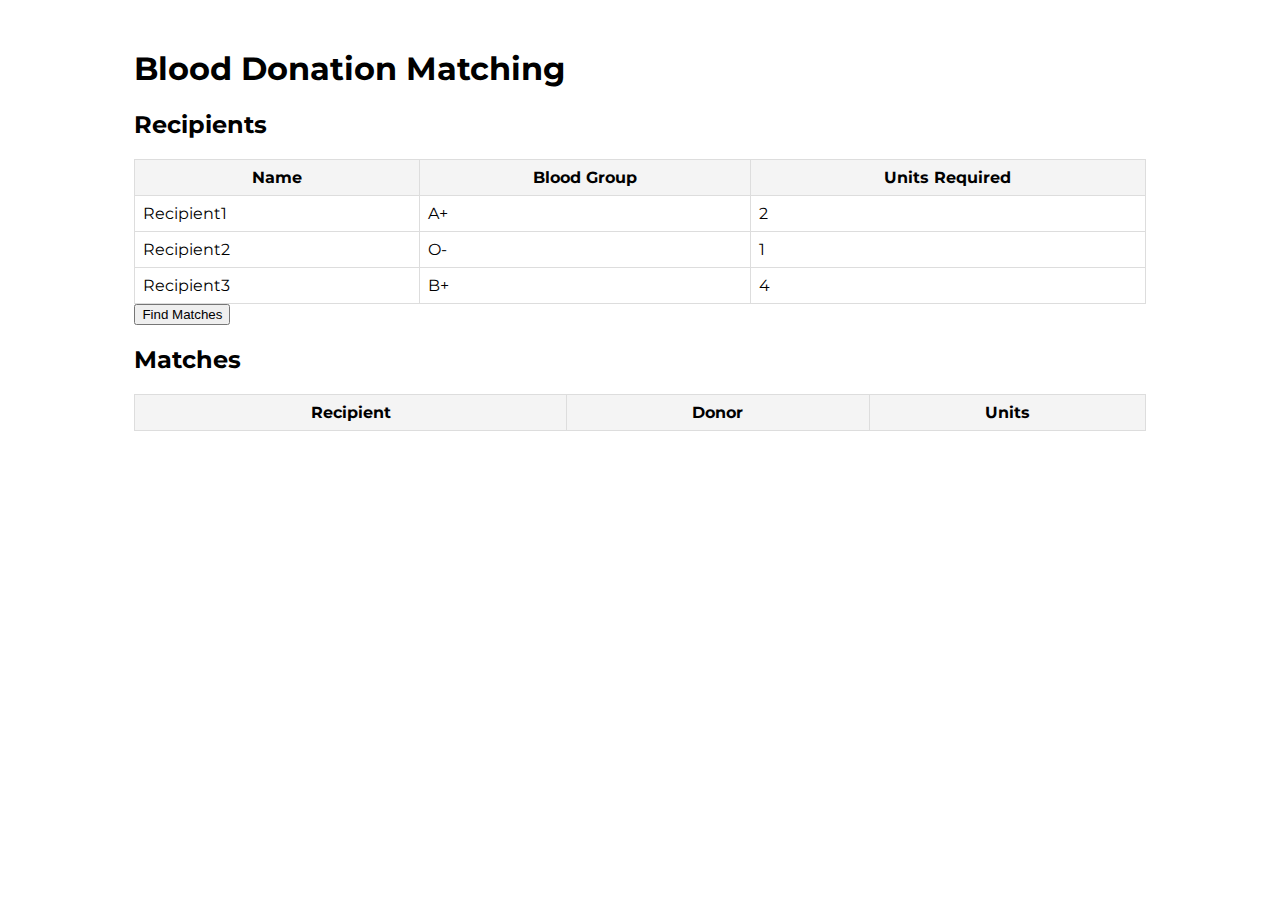
<file: index.html>
<!DOCTYPE html>
<html lang="en">

<head>
    <meta charset="UTF-8">
    <meta name="viewport" content="width=device-width, initial-scale=1.0">
    <title>Blood Donation Matching</title>
    <link rel="preconnect" href="https://fonts.googleapis.com">
<link rel="preconnect" href="https://fonts.gstatic.com" crossorigin>
<link href="https://fonts.googleapis.com/css2?family=Montserrat:ital,wght@0,100..900;1,100..900&display=swap" rel="stylesheet">
    <style>
        body {
            font-family:"Montserrat", sans-serif;
        }

        .container {
            width: 80%;
            margin: auto;
            padding: 20px;
        }

        table {
            width: 100%;
            border-collapse: collapse;
            margin-top: 20px;
        }

        th,
        td {
            border: 1px solid #ddd;
            padding: 8px;
        }

        th {
            background-color: #f4f4f4;
        }
        .red{
            background: red;
        }
    </style>
</head>

<body>
    <div class="container">
        <h1>Blood Donation Matching</h1>
        <h2>Recipients</h2>
        <form id="matchForm">
            <table>
                <thead>
                    <tr>
                        <th>Name</th>
                        <th>Blood Group</th>
                        <th>Units Required</th>
                    </tr>
                </thead>
                <tbody id="recipientsTable">
                    <!-- Recipients will be populated here -->
                </tbody>
            </table>
            <button type="button" onclick="findMatches()">Find Matches</button>
        </form>

        <h2>Matches</h2>
        <table id="matchesTable">
            <thead>
                <tr>
                    <th>Recipient</th>
                    <th>Donor</th>
                    <th>Units</th>
                </tr>
            </thead>
            <tbody>
                <!-- Matches will be populated here -->
            </tbody>
        </table>
     
    </div>
    <script>
        // Example recipients data for demonstration
        const recipients = [
            { name: "Recipient1", blood_group: "A+", units: 2 },
            { name: "Recipient2", blood_group: "O-", units: 1 },
            { name: "Recipient3", blood_group: "B+", units: 4 }
        ];

        // Populate recipients table
        const recipientsTable = document.getElementById('recipientsTable');
        recipients.forEach(r => {
            const row = `<tr>
                <td>${r.name}</td>
                <td>${r.blood_group}</td>
                <td>${r.units}</td>
            </tr>`;
            recipientsTable.innerHTML += row;
        });

        function findMatches() {
            fetch('/match', {
                method: 'POST',
                headers: { 'Content-Type': "application/json" },
                body: JSON.stringify({ recipients })
            })
                .then(response => response.json())
                .then(matches => {
                    const matchesTable = document.getElementById('matchesTable').getElementsByTagName('tbody')[0];
                    matchesTable.innerHTML = ''; // Clear previous matches
                    matches.forEach(match => {
                        const row = `<tr>
                        <td>${match.recipient}</td>
                        <td>${match.donor}</td>
                        <td>${match.units}</td>
                    </tr>`;
                        matchesTable.innerHTML += row;
                    });
                });
        }
    </script>
</body>

</html>
</file>
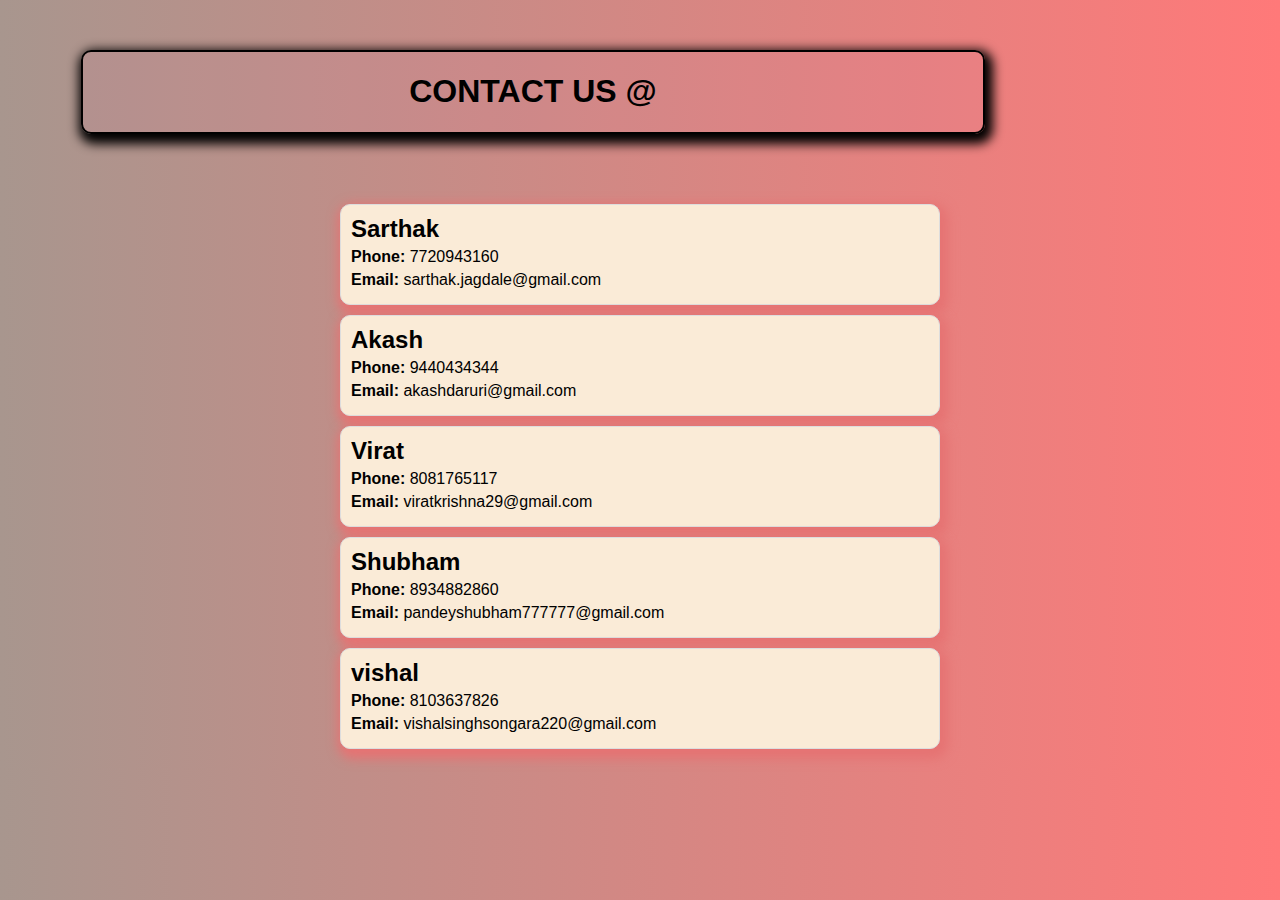
<file: contact.html>
<!DOCTYPE html>
<html lang="en">
<head>
    <meta charset="UTF-8">
    <meta name="viewport" content="width=device-width, initial-scale=1.0">
    <title>Contact List</title>
    <style>
        body {
            font-family: Arial, sans-serif;
            margin: 20px;
            background: linear-gradient(to right, #a8968e, #ff7979);
        }
        .contact-list {
            max-width: 600px;
            margin: 0 auto;
        }
        .contact {
            border: 1px solid #ddd;
            background-color: antiquewhite;
            padding: 10px;
            margin-bottom: 10px;
            border-radius: 10px;
            box-shadow: 3px 5px 11px 5px rgb(230, 115, 115);
        }
        .contact h2 {
            margin: 0;
            font-size: 1.5em;
        }
        .contact p {
            margin: 5px 0;
        }
        .head {
    display: block;
    background-color: rgba(230, 127, 161, 0.11);
    text-align: center;
    margin-top: 50px;
    border: 2px solid black;
    border-radius: 10px;
    box-shadow: 3px 5px 11px 5px black;
    margin-left: auto;
    margin-bottom: 70px;
    margin-right: 275px;
    width: 900px;
}
    </style>
</head>
<body><div class="head">
    <h1>CONTACT US @</h1>
</div>
    <div class="contact-list">
        <div class="contact">
            <h2>Sarthak</h2>
            <p><strong>Phone:</strong> 7720943160</p>
            <p><strong>Email:</strong> sarthak.jagdale@gmail.com</p>
        </div>
        <div class="contact">
            <h2>Akash</h2>
            <p><strong>Phone:</strong> 9440434344</p>
            <p><strong>Email:</strong> akashdaruri@gmail.com</p>
        </div>
        <div class="contact">
            <h2>Virat</h2>
            <p><strong>Phone:</strong> 8081765117</p>
            <p><strong>Email:</strong> viratkrishna29@gmail.com</p>
        </div>
        <div class="contact">
            <h2>Shubham</h2>
            <p><strong>Phone:</strong> 8934882860</p>
            <p><strong>Email:</strong> pandeyshubham777777@gmail.com</p>
        </div>
        <div class="contact">
            <h2>vishal</h2>
            <p><strong>Phone:</strong> 8103637826</p>
            <p><strong>Email:</strong> vishalsinghsongara220@gmail.com</p>
        </div>
    </div>
</body>
</html>
</file>
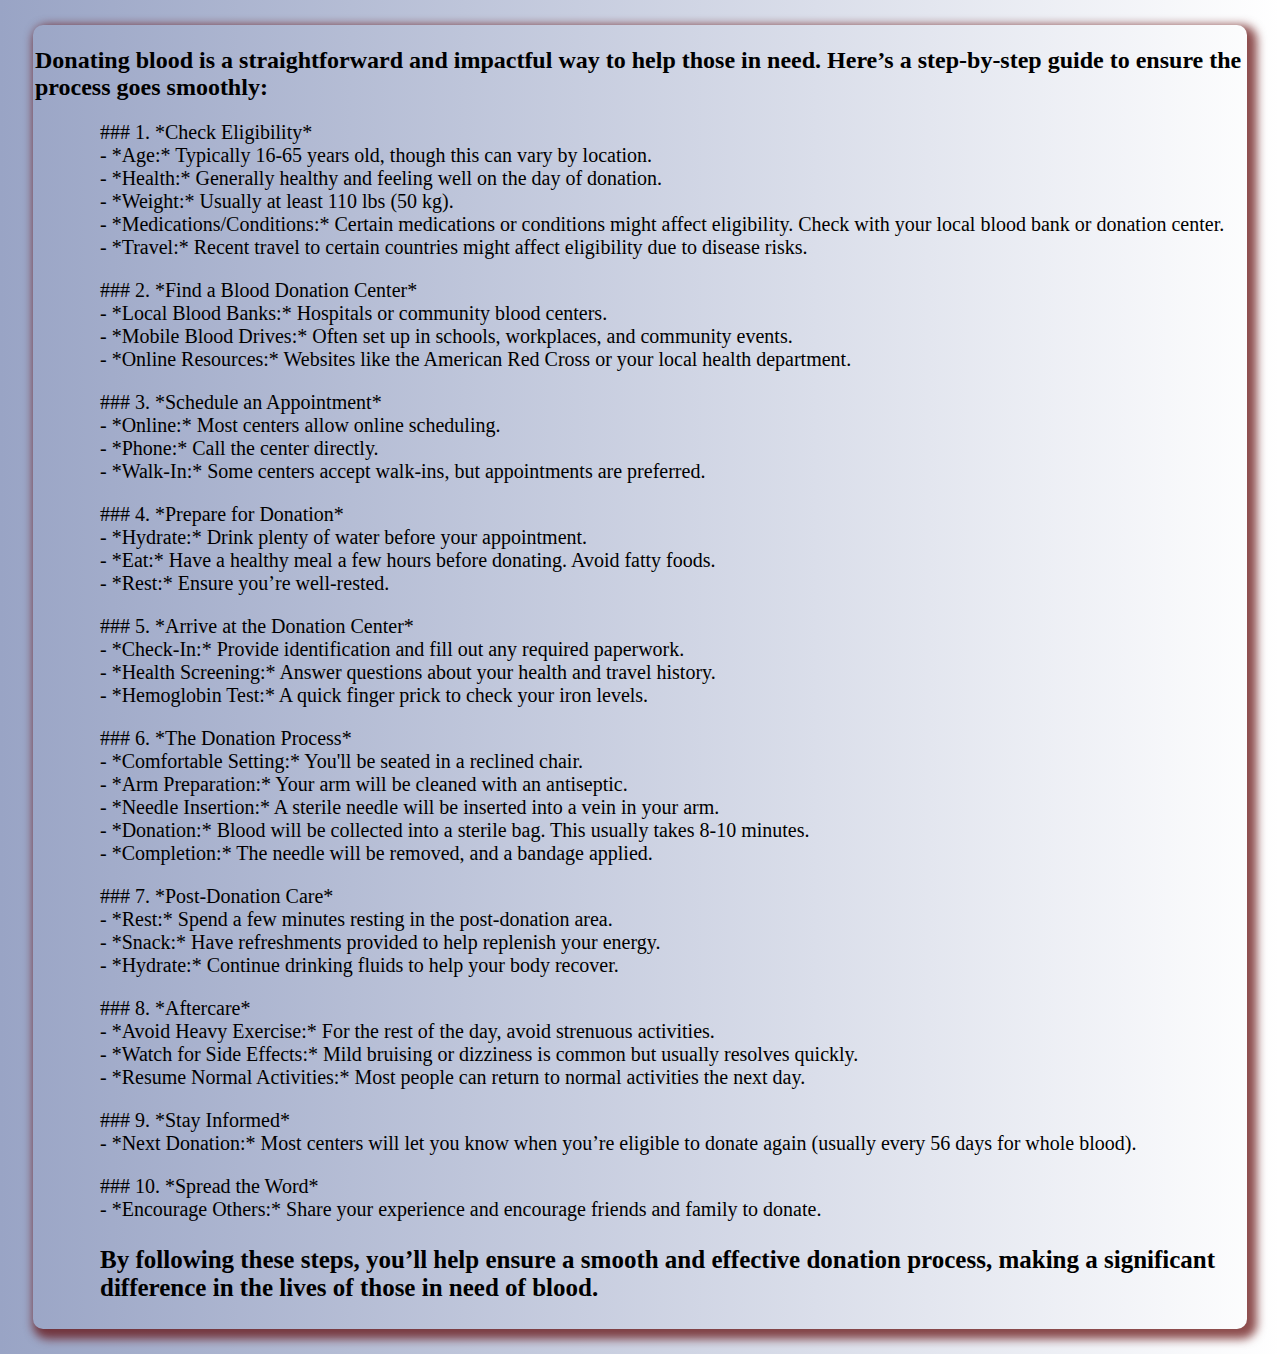
<file: donate.html>
<!DOCTYPE html>
<html lang="en">
<head>
    <meta charset="UTF-8">
    <meta name="viewport" content="width=device-width, initial-scale=1.0">
    <title>PREREQUISITES</title>
    <style>
        
            body{
                background-image: linear-gradient(to right, #99a4c5, #c6e49600);
            }
        .info p{
            font-size: 20px;
            padding-left: 65px;
        }
        .info{
            border: 2px solid rgba(1, 1, 1, 0);
   margin: 25px;
   border-radius: 10px;
   box-shadow: 5px 5px 10px 5px #610909b8; 
        }
    </style>
</head>
<body>
    <div class="info">
        <h2>Donating blood is a straightforward and impactful way to help those in need. Here’s a step-by-step guide to ensure the process goes smoothly:
        </h2>
        <p>### 1. *Check Eligibility*<br>
            - *Age:* Typically 16-65 years old, though this can vary by location. <br>
            - *Health:* Generally healthy and feeling well on the day of donation. <br>
            - *Weight:* Usually at least 110 lbs (50 kg). <br>
            - *Medications/Conditions:* Certain medications or conditions might affect eligibility. Check with your local blood bank or donation center. <br>
            - *Travel:* Recent travel to certain countries might affect eligibility due to disease risks. <br>
         </p>
         <p>### 2. *Find a Blood Donation Center* <br>
            - *Local Blood Banks:* Hospitals or community blood centers. <br>
            - *Mobile Blood Drives:* Often set up in schools, workplaces, and community events. <br>
            - *Online Resources:* Websites like the American Red Cross or your local health department. <br>
         </p>
         <p>### 3. *Schedule an Appointment* <br>
            - *Online:* Most centers allow online scheduling. <br>
            - *Phone:* Call the center directly. <br>
            - *Walk-In:* Some centers accept walk-ins, but appointments are preferred. <br>
         </p>
         <p>### 4. *Prepare for Donation* <br>
            - *Hydrate:* Drink plenty of water before your appointment. <br>
            - *Eat:* Have a healthy meal a few hours before donating. Avoid fatty foods. <br>
            - *Rest:* Ensure you’re well-rested. <br>
         </p>
         <p>
            ### 5. *Arrive at the Donation Center* <br>
               - *Check-In:* Provide identification and fill out any required paperwork. <br>
               - *Health Screening:* Answer questions about your health and travel history. <br>
               - *Hemoglobin Test:* A quick finger prick to check your iron levels. <br>
            </p>
        <p>### 6. *The Donation Process* <br>
            - *Comfortable Setting:* You'll be seated in a reclined chair. <br>
            - *Arm Preparation:* Your arm will be cleaned with an antiseptic. <br>
            - *Needle Insertion:* A sterile needle will be inserted into a vein in your arm. <br>
            - *Donation:* Blood will be collected into a sterile bag. This usually takes 8-10 minutes. <br>
            - *Completion:* The needle will be removed, and a bandage applied. <br>
         </p>
         <p>### 7. *Post-Donation Care* <br>
            - *Rest:* Spend a few minutes resting in the post-donation area. <br>
            - *Snack:* Have refreshments provided to help replenish your energy. <br>
            - *Hydrate:* Continue drinking fluids to help your body recover. <br></p>
        <p>### 8. *Aftercare* <br>
            - *Avoid Heavy Exercise:* For the rest of the day, avoid strenuous activities. <br>
            - *Watch for Side Effects:* Mild bruising or dizziness is common but usually resolves quickly. <br>
            - *Resume Normal Activities:* Most people can return to normal activities the next day. <br>
         </p>
         <p>### 9. *Stay Informed* <br>
            - *Next Donation:* Most centers will let you know when you’re eligible to donate again (usually every 56 days for whole blood). <br>
         </p>
         <p>### 10. *Spread the Word* <br>
            - *Encourage Others:* Share your experience and encourage friends and family to donate. <br>
         </p>
         <p style="font-size: 25px; font-weight: bold; ">By following these steps, you’ll help ensure a smooth and effective donation process, making a significant difference in the lives of those in need of blood.</p>
    </div>
</body>
</html>
</file>
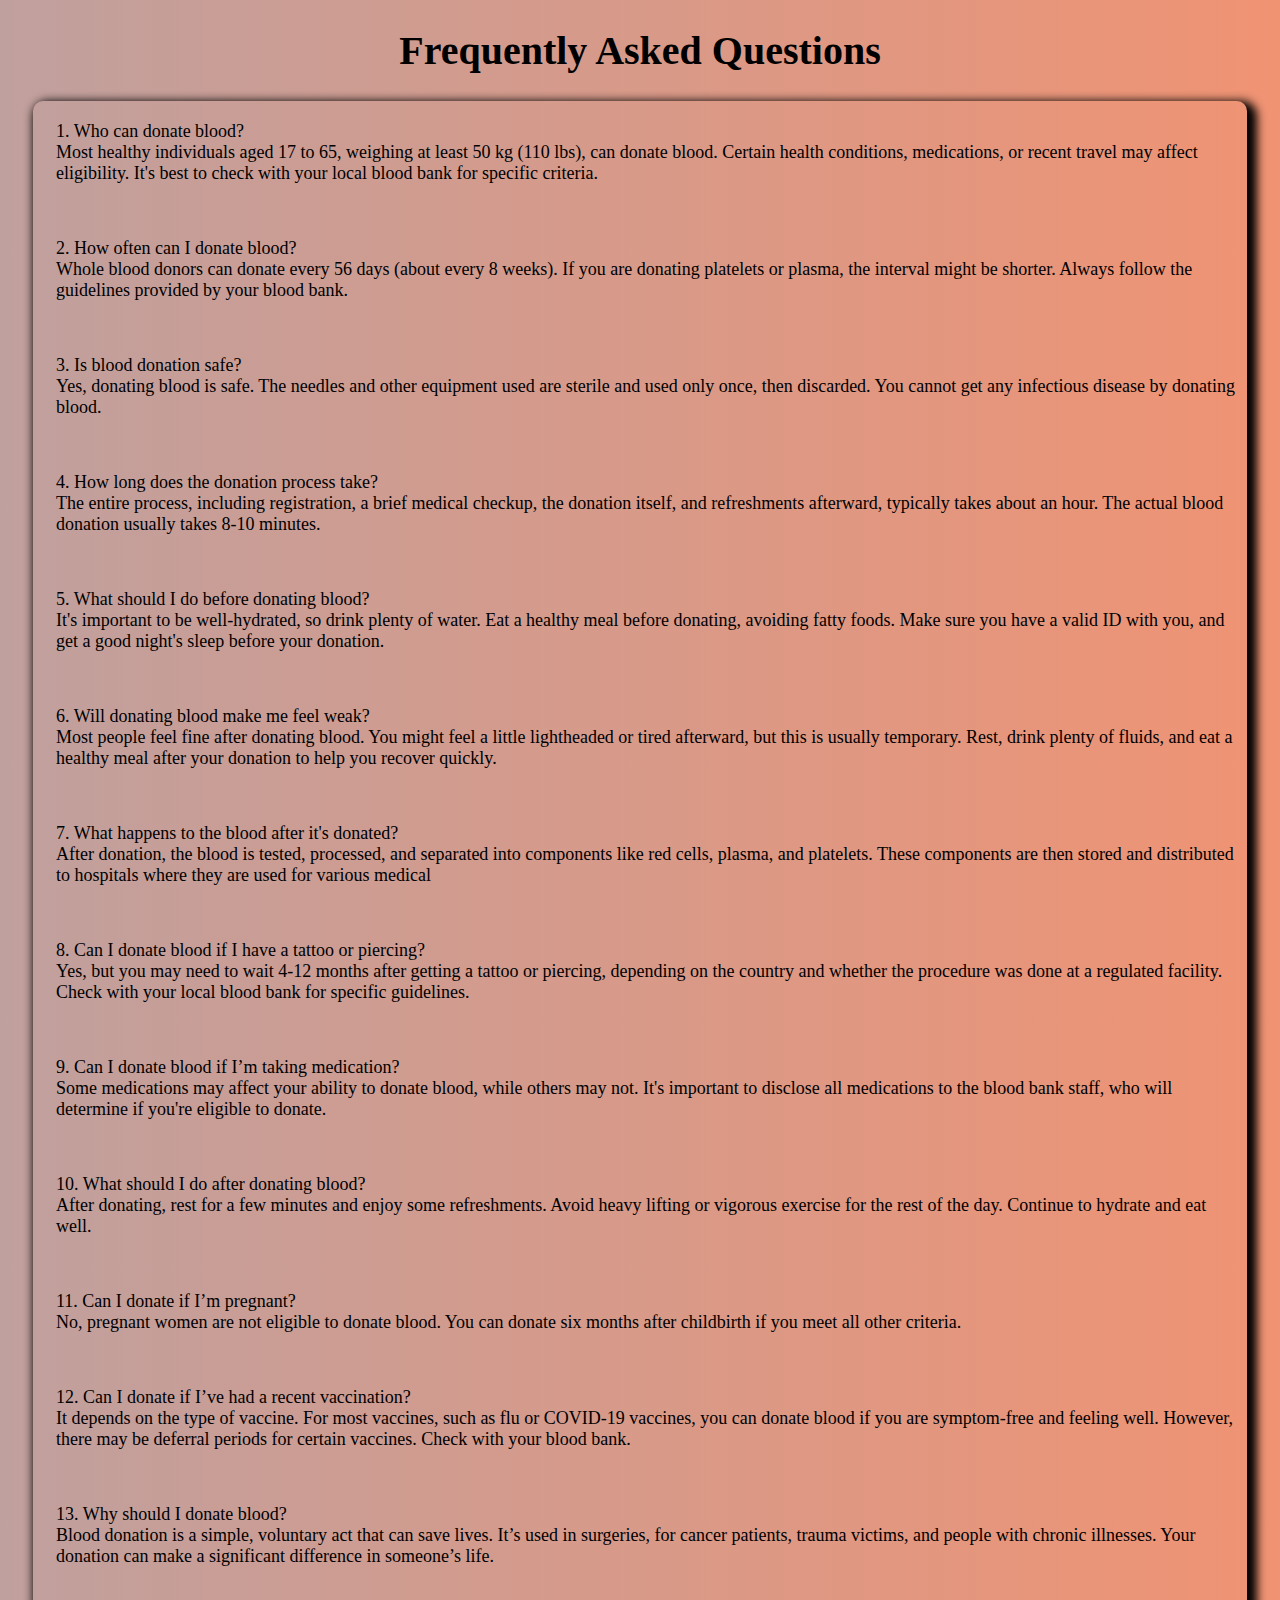
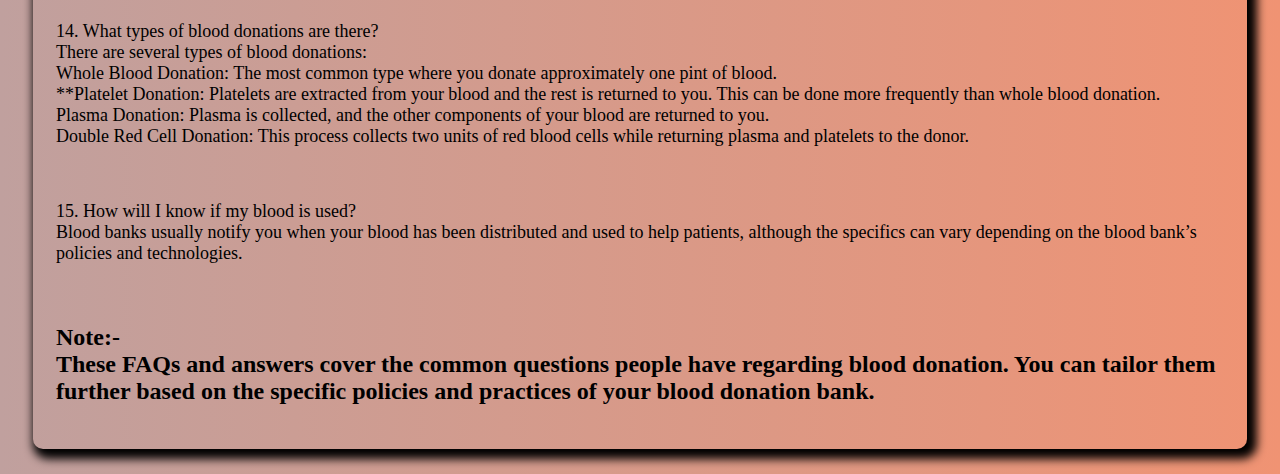
<file: faq.html>
<!DOCTYPE html>
<html lang="en">
<head>
    <meta charset="UTF-8">
    <meta name="viewport" content="width=device-width, initial-scale=1.0">
    <title>FAQ</title>
    <style>
       body {
    background-image: linear-gradient(to right, #c0a09e, #f09373);
}
.ques p{
    font-size: 18px;
    padding-left: 21px;
    
}
.ques{
    border: 2px solid rgba(1, 1, 1, 0);
   margin: 25px;
   border-radius: 10px;
   box-shadow: 5px 5px 10px 5px black; 
}
    </style>
</head>
<body>
    <div class="header">
        <h1 style="text-align: center; font-size: 40px;">Frequently Asked Questions</h1> 
    </div>
 <div class="ques">
    <p>1. Who can donate blood?
        <br>
        Most healthy individuals aged 17 to 65, weighing at least 50 kg (110 lbs), can donate blood. Certain health conditions, medications, or recent travel may affect eligibility. It's best to check with your local blood bank for specific criteria.</p><br>
        <p>2. How often can I donate blood?<br>
            Whole blood donors can donate every 56 days (about every 8 weeks). If you are donating platelets or plasma, the interval might be shorter. Always follow the guidelines provided by your blood bank.</p><br>
        <p>3. Is blood donation safe?<br>
            Yes, donating blood is safe. The needles and other equipment used are sterile and used only once, then discarded. You cannot get any infectious disease by donating blood.</p>  <br>
        <p>4. How long does the donation process take?<br>
            The entire process, including registration, a brief medical checkup, the donation itself, and refreshments afterward, typically takes about an hour. The actual blood donation usually takes 8-10 minutes.
            </p><br>
            <p>5. What should I do before donating blood?<br>
                It's important to be well-hydrated, so drink plenty of water. Eat a healthy meal before donating, avoiding fatty foods. Make sure you have a valid ID with you, and get a good night's sleep before your donation.
                </p><br>
                <p>
                    6. Will donating blood make me feel weak?<br>
Most people feel fine after donating blood. You might feel a little lightheaded or tired afterward, but this is usually temporary. Rest, drink plenty of fluids, and eat a healthy meal after your donation to help you recover quickly.
                </p><br>
                <p>
                    7. What happens to the blood after it's donated?<br>
After donation, the blood is tested, processed, and separated into components like red cells, plasma, and platelets. These components are then stored and distributed to hospitals where they are used for various medical 

                </p><br>
                <p>8. Can I donate blood if I have a tattoo or piercing?<br>
                    Yes, but you may need to wait 4-12 months after getting a tattoo or piercing, depending on the country and whether the procedure was done at a regulated facility. Check with your local blood bank for specific guidelines.
                    </p><br>
                    <p>9. Can I donate blood if I’m taking medication?<br>
                        Some medications may affect your ability to donate blood, while others may not. It's important to disclose all medications to the blood bank staff, who will determine if you're eligible to donate.</p><br>
                        <p>10. What should I do after donating blood?<br>
                            After donating, rest for a few minutes and enjoy some refreshments. Avoid heavy lifting or vigorous exercise for the rest of the day. Continue to hydrate and eat well.</p><br>
                            <p>11. Can I donate if I’m pregnant?<br>
                                No, pregnant women are not eligible to donate blood. You can donate six months after childbirth if you meet all other criteria.</p><br>
                                <p>12. Can I donate if I’ve had a recent vaccination?<br>
                                    It depends on the type of vaccine. For most vaccines, such as flu or COVID-19 vaccines, you can donate blood if you are symptom-free and feeling well. However, there may be deferral periods for certain vaccines. Check with your blood bank.
                                    </p><br>
                                    <p>13. Why should I donate blood?<br>
                                        Blood donation is a simple, voluntary act that can save lives. It’s used in surgeries, for cancer patients, trauma victims, and people with chronic illnesses. Your donation can make a significant difference in someone’s life.
                                        </p><br>
                                        <p>14. What types of blood donations are there?<br>
                                            There are several types of blood donations:<br>
                                            Whole Blood Donation: The most common type where you donate approximately one pint of blood.<br>
                                            **Platelet Donation: Platelets are extracted from your blood and the rest is returned to you. This can be done more frequently than whole blood donation.<br>
                                            Plasma Donation: Plasma is collected, and the other components of your blood are returned to you.<br>
                                            Double Red Cell Donation: This process collects two units of red blood cells while returning plasma and platelets to the donor.
                                            </p><br>
                                            <p>15. How will I know if my blood is used?<br>
                                                Blood banks usually notify you when your blood has been distributed and used to help patients, although the specifics can vary depending on the blood bank’s policies and technologies.
                                                </p><br>
                                                <p style="font-size: 24px; font-weight: bold;">Note:-<br>
                                                    These FAQs and answers cover the common questions people have regarding blood donation. You can tailor them further based on the specific policies and practices of your blood donation bank.</p><br>
 </div>

</body>
</html>
</file>
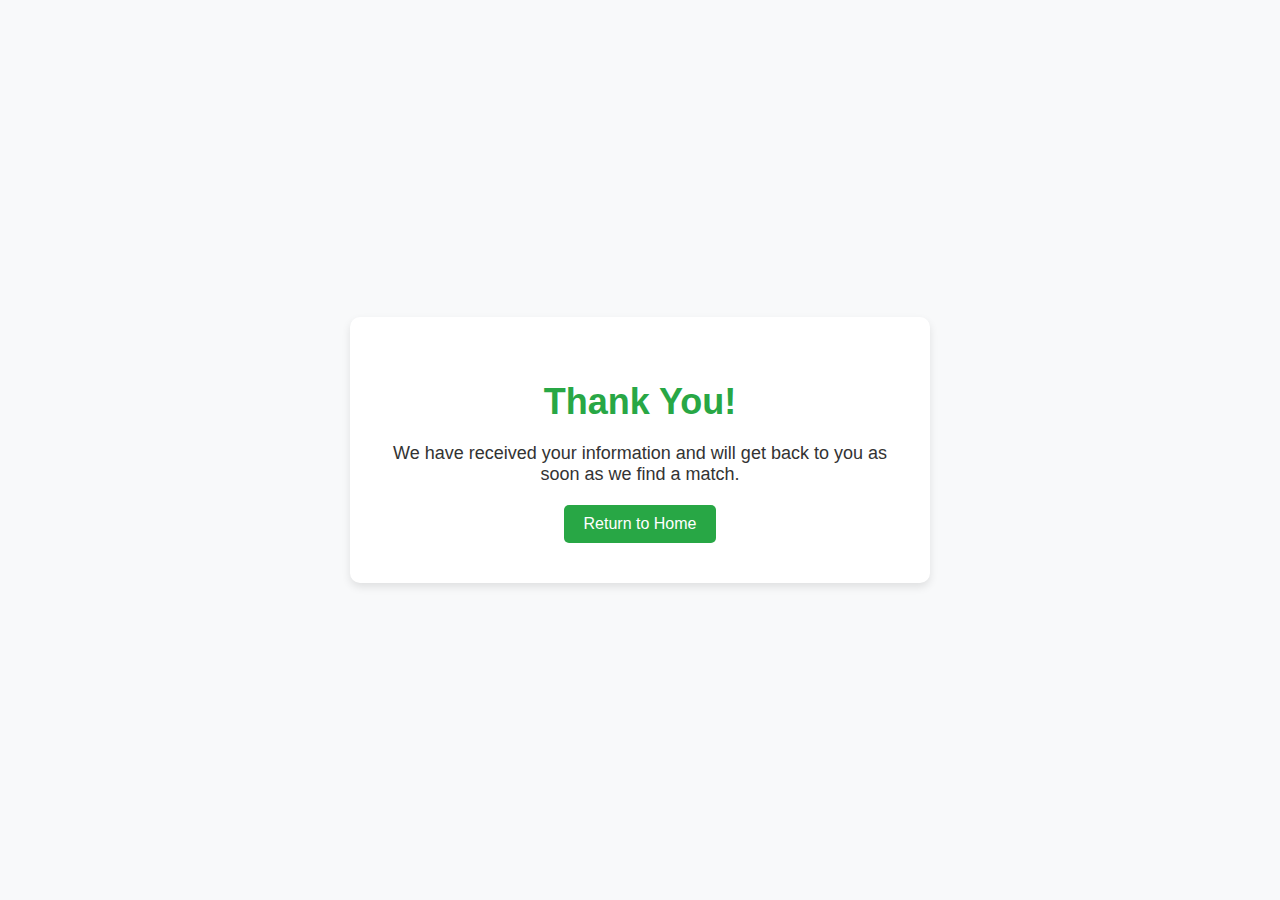
<file: thank_a.html>
<!DOCTYPE html>
<html lang="en">
<head>
    <meta charset="UTF-8">
    <meta name="viewport" content="width=device-width, initial-scale=1.0">
    <title>Thank You</title>
    <style>
        body {
            font-family: 'Arial', sans-serif;
            background-color: #f8f9fa;
            display: flex;
            justify-content: center;
            align-items: center;
            height: 100vh;
            margin: 0;
        }

        .thank-you-container {
            background-color: #ffffff;
            border-radius: 10px;
            box-shadow: 0 4px 8px rgba(0, 0, 0, 0.1);
            text-align: center;
            padding: 40px;
            max-width: 500px;
            width: 100%;
        }

        .thank-you-container h1 {
            color: #28a745;
            font-size: 36px;
            margin-bottom: 20px;
        }

        .thank-you-container p {
            color: #333;
            font-size: 18px;
            margin-bottom: 20px;
        }

        .thank-you-container a {
            display: inline-block;
            background-color: #28a745;
            color: #ffffff;
            text-decoration: none;
            padding: 10px 20px;
            border-radius: 5px;
            font-size: 16px;
            transition: background-color 0.3s ease;
        }

        .thank-you-container a:hover {
            background-color: #218838;
        }
    </style>
</head>
<body>
    <div class="thank-you-container">
        <h1>Thank You!</h1>
        <p>We have received your information and will get back to you as soon as we find a match.</p>
        <a href="/">Return to Home</a>
    </div>
</body>
</html>
</file>
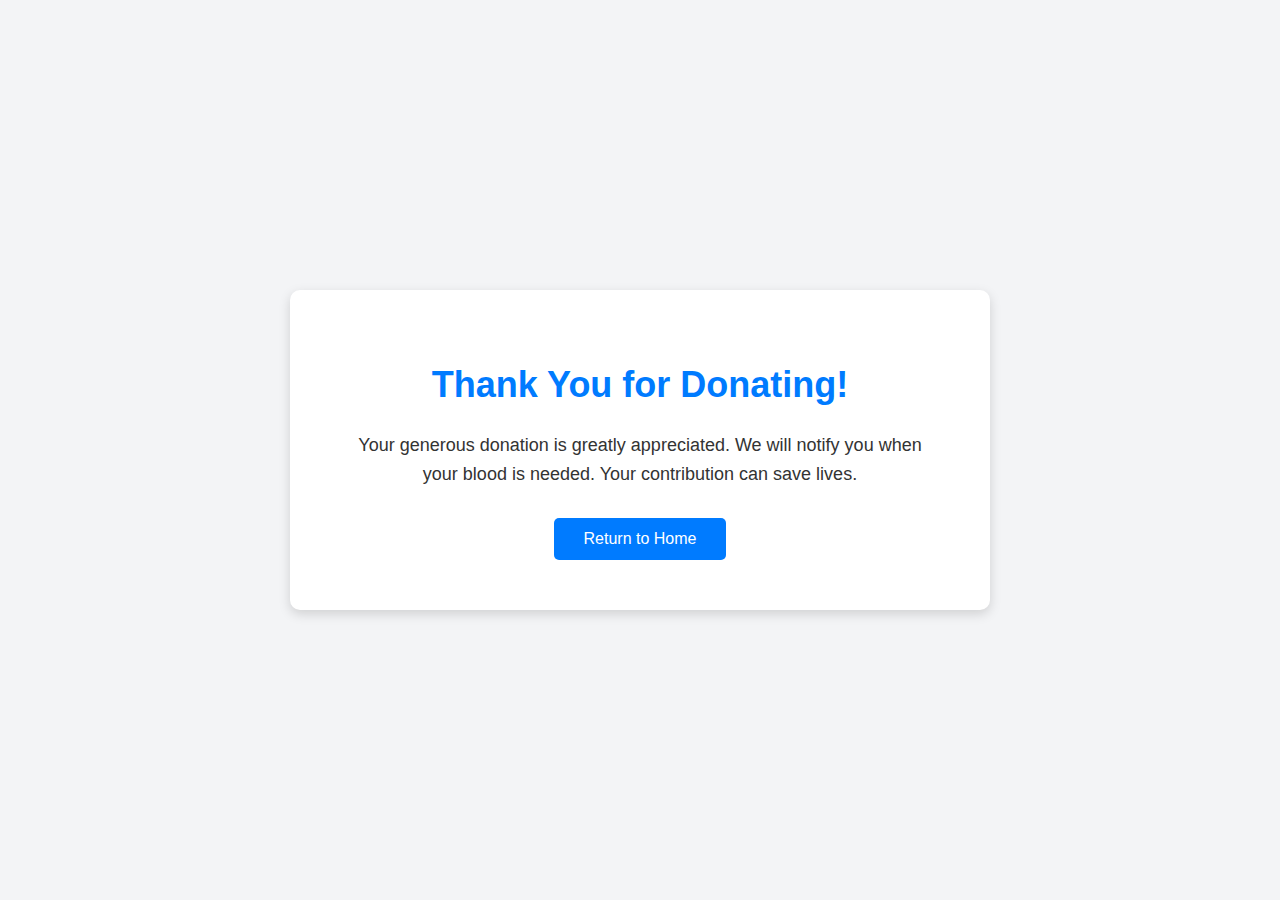
<file: thankyou.html>
<!DOCTYPE html>
<html lang="en">
<head>
    <meta charset="UTF-8">
    <meta name="viewport" content="width=device-width, initial-scale=1.0">
    <title>Thank You, Donor!</title>
    <style>
        body {
            font-family: 'Arial', sans-serif;
            background-color: #f3f4f6;
            display: flex;
            justify-content: center;
            align-items: center;
            height: 100vh;
            margin: 0;
        }

        .thank-you-container {
            background-color: #ffffff;
            border-radius: 10px;
            box-shadow: 0 4px 12px rgba(0, 0, 0, 0.15);
            text-align: center;
            padding: 50px;
            max-width: 600px;
            width: 100%;
        }

        .thank-you-container h1 {
            color: #007bff;
            font-size: 36px;
            margin-bottom: 25px;
            font-weight: bold;
        }

        .thank-you-container p {
            color: #333;
            font-size: 18px;
            margin-bottom: 30px;
            line-height: 1.6;
        }

        .thank-you-container a {
            display: inline-block;
            background-color: #007bff;
            color: #ffffff;
            text-decoration: none;
            padding: 12px 30px;
            border-radius: 5px;
            font-size: 16px;
            transition: background-color 0.3s ease;
        }

        .thank-you-container a:hover {
            background-color: #0056b3;
        }
    </style>
</head>
<body>
    <div class="thank-you-container">
        <h1>Thank You for Donating!</h1>
        <p>Your generous donation is greatly appreciated. We will notify you when your blood is needed. Your contribution can save lives.</p>
        <a href="/">Return to Home</a>
    </div>
</body>
</html>
</file>
